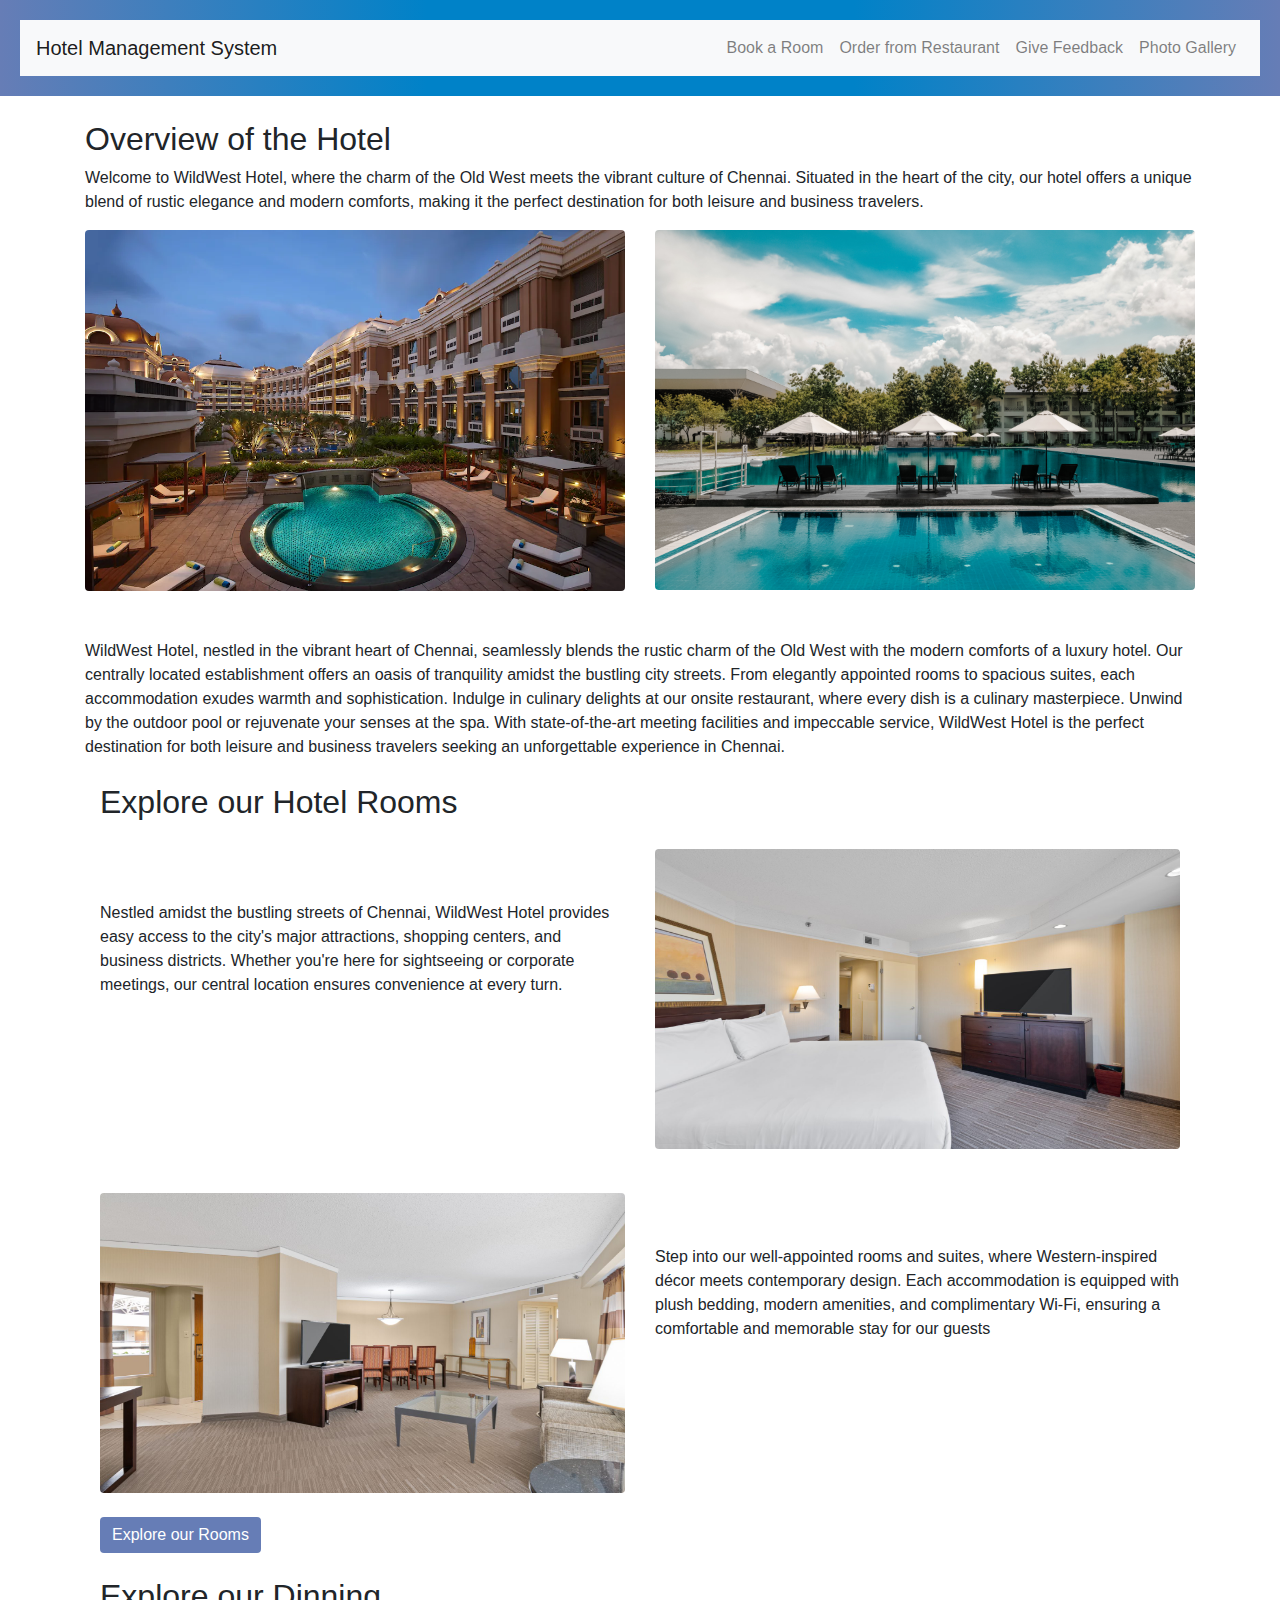
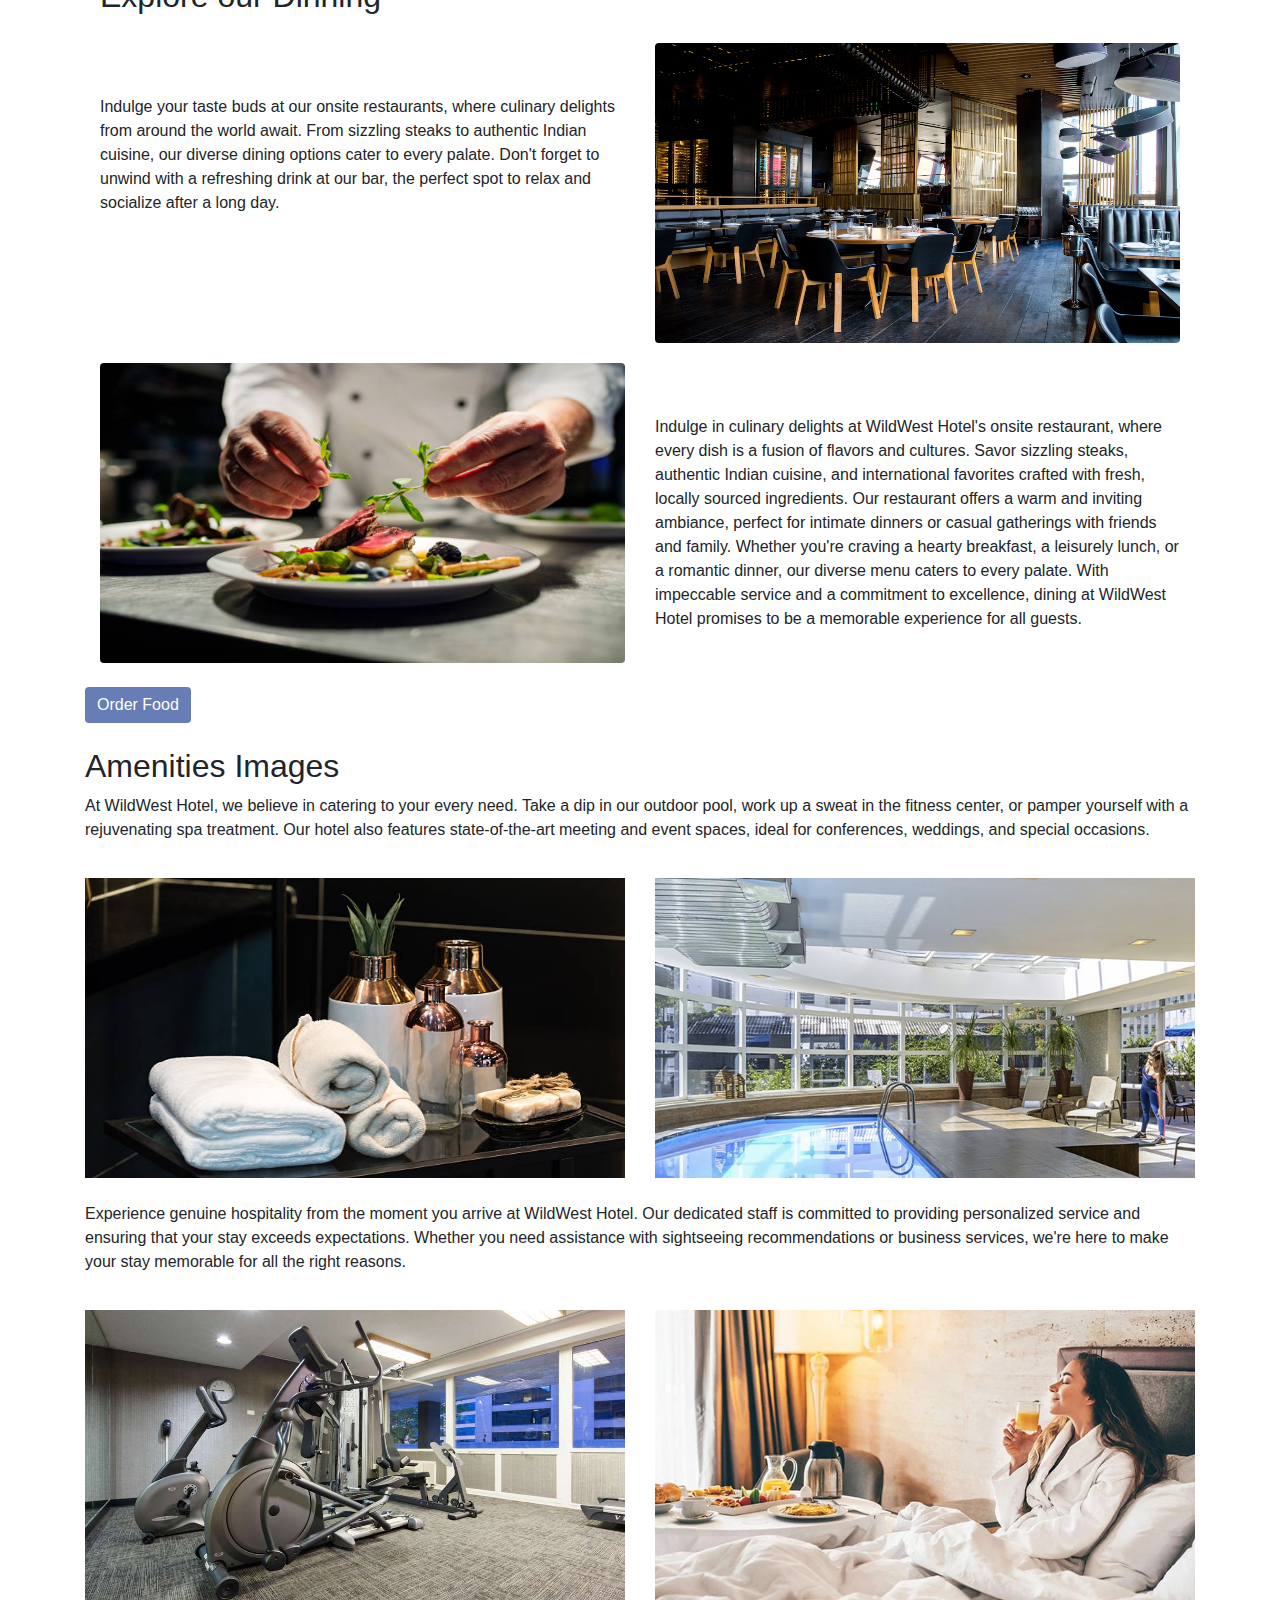
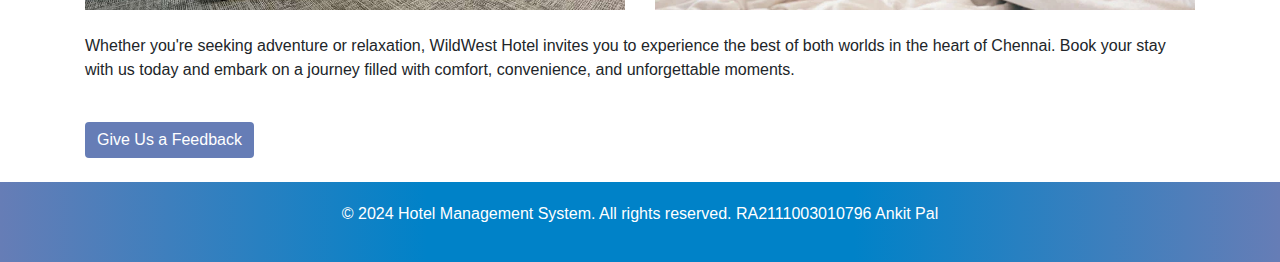
<file: index.html>
<!DOCTYPE html>
<html lang="en">
<head>
    <meta charset="UTF-8">
    <meta name="viewport" content="width=device-width, initial-scale=1.0">
    <title>Hotel Management System</title>
    <!-- Bootstrap CSS -->
    <link href="https://stackpath.bootstrapcdn.com/bootstrap/4.5.2/css/bootstrap.min.css" rel="stylesheet">
    <style>
        /* Custom styles can be added here */

        /* Header and footer color gradient */
        header {
            background: linear-gradient(to right, #667db6, #0082c8, #0082c8, #667db6);
            color: white;
            padding: 20px;
        }

        footer {
            background: linear-gradient(to right, #667db6, #0082c8, #0082c8, #667db6);
            color: white;
            padding: 20px;
        }

        .modal-content {
            border-radius: 10px;
        }

        .btn-primary {
            background-color: #667db6;
            border: none;
        }

        .btn-primary:hover {
            background-color: #5a6790;
        }

        
    </style>
</head>
<body>
    <header>
        <nav class="navbar navbar-expand-lg navbar-light bg-light">
            <a class="navbar-brand" href="#">Hotel Management System</a>
            <button class="navbar-toggler" type="button" data-toggle="collapse" data-target="#navbarNav" aria-controls="navbarNav" aria-expanded="false" aria-label="Toggle navigation">
                <span class="navbar-toggler-icon"></span>
            </button>
            <div class="collapse navbar-collapse" id="navbarNav">
                <ul class="navbar-nav ml-auto">
                    <li class="nav-item">
                        <a class="nav-link" href="room_booking.html">Book a Room</a>
                    </li>
                    <li class="nav-item">
                        <a class="nav-link" href="food_order.html">Order from Restaurant</a>
                    </li>
                    <li class="nav-item">
                        <a class="nav-link" href="feedback.html">Give Feedback</a>
                    </li>
                    <li class="nav-item">
                        <a class="nav-link" href="photo.html">Photo Gallery</a>
                    </li>
                </ul>
            </div>
        </nav>
    </header>
    

    <div class="container mt-4">
        <section>
            <h2>Overview of the Hotel</h2>
            <p>Welcome to WildWest Hotel, where the charm of the Old West meets the vibrant culture of Chennai. Situated in the heart of the city, our hotel offers a unique blend of rustic elegance and modern comforts, making it the perfect destination for both leisure and business travelers.</p>
            <div class="row">
                <div class="col-md-6">
                    <img src="image/hotelimg3.jpeg" alt="Hotel Exterior" class="img-fluid rounded">
                </div>
                <div class="col-md-6">
                    <img src="image/index_h1.jpeg" alt="Hotel Exterior" class="img-fluid rounded">
                </div>
            </div>
            <br><br><p>WildWest Hotel, nestled in the vibrant heart of Chennai, seamlessly blends the rustic charm of the Old West with the modern comforts of a luxury hotel. Our centrally located establishment offers an oasis of tranquility amidst the bustling city streets. From elegantly appointed rooms to spacious suites, each accommodation exudes warmth and sophistication. Indulge in culinary delights at our onsite restaurant, where every dish is a culinary masterpiece. Unwind by the outdoor pool or rejuvenate your senses at the spa. With state-of-the-art meeting facilities and impeccable service, WildWest Hotel is the perfect destination for both leisure and business travelers seeking an unforgettable experience in Chennai.</p>
        </section>

        <section class="mt-4">
            <div class="container">
                <h2>Explore our Hotel Rooms</h2>
                
                <div class="row">
                    <div class="col-md-6">
                        <br><br><br><p>Nestled amidst the bustling streets of Chennai, WildWest Hotel provides easy access to the city's major attractions, shopping centers, and business districts. Whether you're here for sightseeing or corporate meetings, our central location ensures convenience at every turn.</p>
                    </div>
                    <div class="col-md-6">
                        <img src="image/room2.jpeg" alt="Hotel amenities" class="img-fluid rounded" style="width: 540px; height: 300px; margin-top: 20px;">
                    </div>
                </div>
                <div class="row mt-4">
                    <div class="col-md-6">
                        <img src="image/room4.jpeg" alt="Hotel amenities" class="img-fluid rounded" style="width: 540px; height: 300px; margin-top: 20px;">
                    </div>
                    <div class="col-md-6">
                        <br><br><br><p>Step into our well-appointed rooms and suites, where Western-inspired décor meets contemporary design. Each accommodation is equipped with plush bedding, modern amenities, and complimentary Wi-Fi, ensuring a comfortable and memorable stay for our guests</p>
                    </div>
                </div>
                <button type="button" class="btn btn-primary mt-4" data-toggle="modal" data-target="#exampleModal1">Explore our Rooms</button>
            </div>
        </section>
        

        <section class="mt-4">
            <div class="container">
                <h2>Explore our Dinning</h2>
                <div class="row">
                    <div class="col-md-6">
                        <br><br><br><p>Indulge your taste buds at our onsite restaurants, where culinary delights from around the world await. From sizzling steaks to authentic Indian cuisine, our diverse dining options cater to every palate. Don't forget to unwind with a refreshing drink at our bar, the perfect spot to relax and socialize after a long day.</p>
                    </div>
                    <div class="col-md-6">
                        <img src="image/restaurant1.jpeg" alt="Hotel amenities" class="img-fluid rounded" style="width: 540px; height: 300px; margin-top: 20px;">
                    </div>
                </div>
                <div class="row">
                    <div class="col-md-6">
                        <img src="image/restaurant3.jpeg" alt="Hotel amenities" class="img-fluid rounded" style="width: 540px; height: 300px; margin-top: 20px;">
                    </div>
                    <div class="col-md-6">
                        <br><br><br><p>Indulge in culinary delights at WildWest Hotel's onsite restaurant, where every dish is a fusion of flavors and cultures. Savor sizzling steaks, authentic Indian cuisine, and international favorites crafted with fresh, locally sourced ingredients. Our restaurant offers a warm and inviting ambiance, perfect for intimate dinners or casual gatherings with friends and family. Whether you're craving a hearty breakfast, a leisurely lunch, or a romantic dinner, our diverse menu caters to every palate. With impeccable service and a commitment to excellence, dining at WildWest Hotel promises to be a memorable experience for all guests.</p>
                    </div>
                    <button type="button" class="btn btn-primary mt-4" data-toggle="modal" data-target="#exampleModal2">Order Food</button>
                </div>
            </div>
        </section>
        

        <section class="mt-4">
            <h2>Amenities Images</h2>
            <p>At WildWest Hotel, we believe in catering to your every need. Take a dip in our outdoor pool, work up a sweat in the fitness center, or pamper yourself with a rejuvenating spa treatment. Our hotel also features state-of-the-art meeting and event spaces, ideal for conferences, weddings, and special occasions.</p>
            <div class="row">
                <div class="col-md-6">
                    <img src="image/hotel_amenities7.jpeg" alt="Hotel amenities" style="width: 540px; height: 300px; margin-top: 20px;">
                </div>
                <div class="col-md-6">
                    <img src="image/hotel_amenities2.jpeg" alt="Hotel amenities" style="width: 540px; height: 300px; margin-top: 20px;">
                </div>
            </div>
            <br>
            <p>Experience genuine hospitality from the moment you arrive at WildWest Hotel. Our dedicated staff is committed to providing personalized service and ensuring that your stay exceeds expectations. Whether you need assistance with sightseeing recommendations or business services, we're here to make your stay memorable for all the right reasons.</p>
            <div class="row">
                <div class="col-md-6">
                    <img src="image/hotel_amenities3.jpeg" alt="Hotel amenities" style="width: 540px; height: 300px; margin-top: 20px;">
                </div>
                <div class="col-md-6">
                    <img src="image/hotel_amenities6.jpeg" alt="Hotel amenities" style="width: 540px; height: 300px; margin-top: 20px;">
                </div>
            </div>
            <br>
            <p>Whether you're seeking adventure or relaxation, WildWest Hotel invites you to experience the best of both worlds in the heart of Chennai. Book your stay with us today and embark on a journey filled with comfort, convenience, and unforgettable moments.</p>
            <button type="button" class="btn btn-primary mt-4" data-toggle="modal" data-target="#exampleModal3">
                Give Us a Feedback
            </button>
        </section>

        <!-- Buttons to trigger each modal -->
        <div class="modal fade" id="exampleModal1" tabindex="-1" role="dialog" aria-labelledby="exampleModalLabel1" aria-hidden="true">
            <div class="modal-dialog" role="document">
                <div class="modal-content">
                    <div class="modal-header">
                        <h5 class="modal-title" id="exampleModalLabel1">Room Booking</h5>
                        <button type="button" class="close" data-dismiss="modal" aria-label="Close">
                            <span aria-hidden="true">&times;</span>
                        </button>
                    </div>
                    <div class="modal-body">
                        Click 'Confirm' to proceed to Room Booking page.
                    </div>
                    <div class="modal-footer">
                        <button type="button" class="btn btn-secondary" data-dismiss="modal">Close</button>
                        <button type="button" class="btn btn-primary" onclick="window.location.href='room_booking.html'">Confirm</button>
                    </div>
                </div>
            </div>
        </div>
            <!-- Modal 2 -->
        <div class="modal fade" id="exampleModal2" tabindex="-1" role="dialog" aria-labelledby="exampleModalLabel2" aria-hidden="true">
            <div class="modal-dialog" role="document">
                <div class="modal-content">
                    <div class="modal-header">
                        <h5 class="modal-title" id="exampleModalLabel2">Food Order</h5>
                        <button type="button" class="close" data-dismiss="modal" aria-label="Close">
                            <span aria-hidden="true">&times;</span>
                        </button>
                    </div>
                    <div class="modal-body">
                        Click 'Confirm' to proceed to Food Order page.
                    </div>
                    <div class="modal-footer">
                        <button type="button" class="btn btn-secondary" data-dismiss="modal">Close</button>
                        <button type="button" class="btn btn-primary" onclick="window.location.href='food_order.html'">Confirm</button>
                    </div>
                </div>
            </div>
        </div>
            <!-- Modal 3 -->
        <div class="modal fade" id="exampleModal3" tabindex="-1" role="dialog" aria-labelledby="exampleModalLabel3" aria-hidden="true">
            <div class="modal-dialog" role="document">
                <div class="modal-content">
                    <div class="modal-header">
                        <h5 class="modal-title" id="exampleModalLabel3">Feedback</h5>
                        <button type="button" class="close" data-dismiss="modal" aria-label="Close">
                            <span aria-hidden="true">&times;</span>
                        </button>
                    </div>
                    <div class="modal-body">
                        Click 'Confirm' to proceed to Feedback page.
                    </div>
                    <div class="modal-footer">
                        <button type="button" class="btn btn-secondary" data-dismiss="modal">Close</button>
                        <button type="button" class="btn btn-primary" onclick="window.location.href='feedback.html'">Confirm</button>
                    </div>
                </div>
            </div>
        </div>
    </div>

    <footer class="mt-4 text-center">
    <div class="container">
        <p>&copy; 2024 Hotel Management System. All rights reserved. RA2111003010796 Ankit Pal</p>
    </div>
</footer>

    
    

    <!-- Bootstrap JS -->
    <script src="https://code.jquery.com/jquery-3.5.1.slim.min.js"></script>
    <script src="https://cdn.jsdelivr.net/npm/popper.js@1.16.1/dist/umd/popper.min.js"></script>
    <script src="https://stackpath.bootstrapcdn.com/bootstrap/4.5.2/js/bootstrap.min.js"></script>

    
    
</body>
</html>
</file>
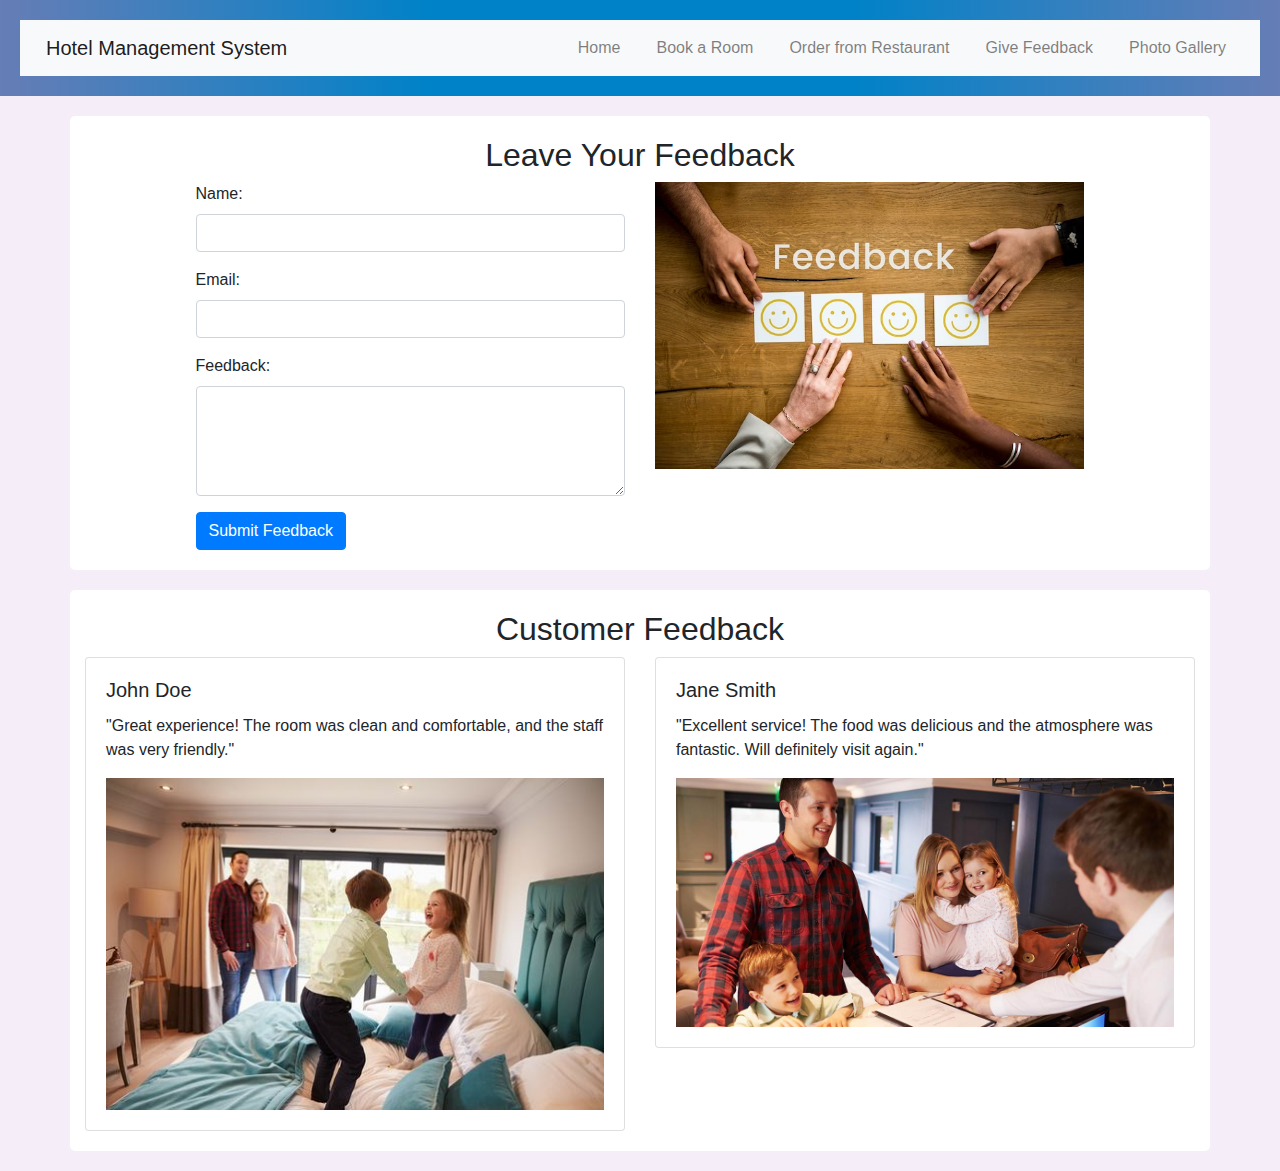
<file: feedback.html>
<!DOCTYPE html>
<html lang="en">
<head>
    <meta charset="UTF-8">
    <meta name="viewport" content="width=device-width, initial-scale=1.0">
    <title>Hotel Management System - Feedback</title>
    <!-- Bootstrap CSS -->
    <link href="https://stackpath.bootstrapcdn.com/bootstrap/4.5.2/css/bootstrap.min.css" rel="stylesheet">
    <link rel="stylesheet" href="styles.css">
    <style>
        

        /* Header and footer color gradient */
        header {
            background: linear-gradient(to right, #667db6, #0082c8, #0082c8, #667db6);
            color: white;
            padding: 20px;
        }

        footer {
            background: linear-gradient(to right, #667db6, #0082c8, #0082c8, #667db6);
            color: white;
            padding: 20px;
        }
    </style>
</head>
<body>
    <header>
        <nav class="navbar navbar-expand-lg navbar-light bg-light">
            <a class="navbar-brand" href="#">Hotel Management System</a>
            <button class="navbar-toggler" type="button" data-toggle="collapse" data-target="#navbarNav" aria-controls="navbarNav" aria-expanded="false" aria-label="Toggle navigation">
                <span class="navbar-toggler-icon"></span>
            </button>
            <div class="collapse navbar-collapse" id="navbarNav">
                <ul class="navbar-nav ml-auto">
                    <li class="nav-item">
                        <a class="nav-link" href="index.html">Home</a>
                    </li>
                    <li class="nav-item">
                        <a class="nav-link" href="room_booking.html">Book a Room</a>
                    </li>
                    <li class="nav-item">
                        <a class="nav-link" href="food_order.html">Order from Restaurant</a>
                    </li>
                    <li class="nav-item">
                        <a class="nav-link" href="feedback.html">Give Feedback</a>
                    </li>
                    <li class="nav-item">
                        <a class="nav-link" href="photo.html">Photo Gallery</a>
                    </li>
                </ul>
            </div>
        </nav>
    </header>

    <section class="container">
        <h2>Leave Your Feedback</h2>
        <div class="row">
            <div class="col-md-6">
                <!-- Feedback Form -->
                <form action="submit_feedback.php" method="post"> <!-- Assuming you have a PHP script to handle form submission -->
                    <div class="form-group">
                        <label for="name">Name:</label>
                        <input type="text" id="name" name="name" class="form-control" required>
                    </div>
                    <div class="form-group">
                        <label for="email">Email:</label>
                        <input type="email" id="email" name="email" class="form-control" required>
                    </div>
                    <div class="form-group">
                        <label for="feedback">Feedback:</label>
                        <textarea id="feedback" name="feedback" rows="4" class="form-control" required></textarea>
                    </div>
                    <button type="submit" class="btn btn-primary">Submit Feedback</button>
                </form>
            </div>
            <div class="col-md-6">
                <!-- Image -->
                <img src="image/feedback.jpeg" alt="Feedback Image" class="img-fluid">
            </div>
        </div>
    </section>
    <section class="container">
        <h2>Customer Feedback</h2>
        <div class="row">
            <div class="col-md-6">
                <div class="card">
                    <div class="card-body">
                        <h5 class="card-title">John Doe</h5>
                        <p class="card-text">"Great experience! The room was clean and comfortable, and the staff was very friendly."</p>
                        <img src="image/feedback2.jpeg" alt="Feedback Image" class="img-fluid">
                    </div>
                </div>
            </div>
            <div class="col-md-6">
                <div class="card">
                    <div class="card-body">
                        <h5 class="card-title">Jane Smith</h5>
                        <p class="card-text">"Excellent service! The food was delicious and the atmosphere was fantastic. Will definitely visit again."</p>
                        <img src="image/feedback3.jpeg" alt="Feedback Image" class="img-fluid">
                    </div>
                </div>
            </div>
        </div>
    </section>

    <!-- Bootstrap JS -->
    <script src="https://code.jquery.com/jquery-3.5.1.slim.min.js"></script>
    <script src="https://cdn.jsdelivr.net/npm/popper.js@1.16.1/dist/umd/popper.min.js"></script>
    <script src="https://stackpath.bootstrapcdn.com/bootstrap/4.5.2/js/bootstrap.min.js"></script>

    <script>


        // Go back to previous page
        function goBack() {
            window.history.back();
        }
    </script>
</body>
</html>
</file>
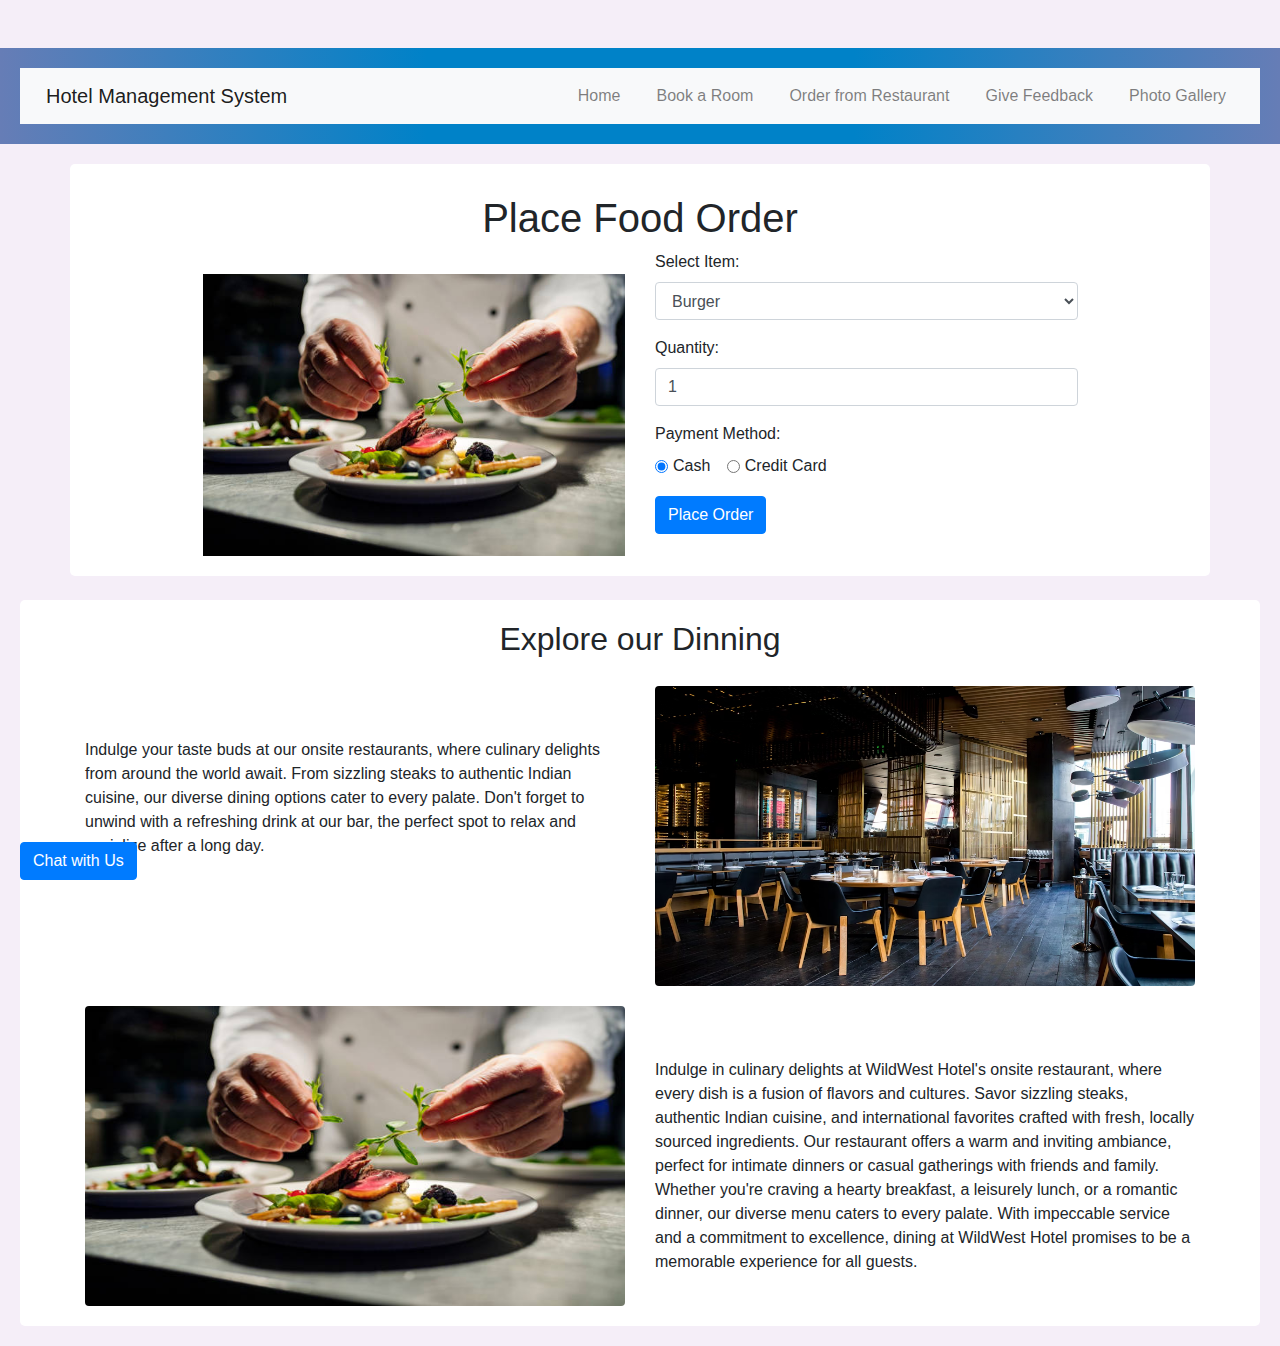
<file: food_order.html>
<!DOCTYPE html>
<html lang="en">
<head>
    <meta charset="UTF-8">
    <meta name="viewport" content="width=device-width, initial-scale=1.0">
    <title>Food Order</title>
    <br></br>
    <!-- Bootstrap CSS -->
    <link href="https://stackpath.bootstrapcdn.com/bootstrap/4.5.2/css/bootstrap.min.css" rel="stylesheet">
    <link rel="stylesheet" href="styles.css">
    <style>
        /* Chatbot popup styles */
        .chat-popup {
            display: none;
            position: fixed;
            bottom: 20px;
            right: 20px;
            border: 1px solid #ccc;
            z-index: 9;
            max-width: 300px;
            border-radius: 5px;
            background-color: #fff;
        }
        .chat-popup iframe {
            width: 100%;
            height: 300px;
            border: none;
        }
        .chat-popup .close-button {
            position: absolute;
            top: 5px;
            right: 10px;
            cursor: pointer;
        }
        .chat-button {
            position: fixed;
            bottom: 20px;
            left: 20px;
            z-index: 1000; /* Ensure it's above other elements */
        }

        /* Header and footer color gradient */
        header {
            background: linear-gradient(to right, #667db6, #0082c8, #0082c8, #667db6);
            color: white;
            padding: 20px;
        }

        footer {
            background: linear-gradient(to right, #667db6, #0082c8, #0082c8, #667db6);
            color: white;
            padding: 20px;
        }
    </style>
</head>
<body>
    <header>
        <nav class="navbar navbar-expand-lg navbar-light bg-light">
            <a class="navbar-brand" href="#">Hotel Management System</a>
            <button class="navbar-toggler" type="button" data-toggle="collapse" data-target="#navbarNav" aria-controls="navbarNav" aria-expanded="false" aria-label="Toggle navigation">
                <span class="navbar-toggler-icon"></span>
            </button>
            <div class="collapse navbar-collapse" id="navbarNav">
                <ul class="navbar-nav ml-auto">
                    <li class="nav-item">
                        <a class="nav-link" href="index.html">Home</a>
                    </li>
                    <li class="nav-item">
                        <a class="nav-link" href="room_booking.html">Book a Room</a>
                    </li>
                    <li class="nav-item">
                        <a class="nav-link" href="food_order.html">Order from Restaurant</a>
                    </li>
                    <li class="nav-item">
                        <a class="nav-link" href="feedback.html">Give Feedback</a>
                    </li>
                    <li class="nav-item">
                        <a class="nav-link" href="photo.html">Photo Gallery</a>
                    </li>
                </ul>
            </div>
        </nav>
    </header>
    <section class="container">
        <h1>Place Food Order</h1>
        <div class="row">
            <div class="col-md-6">
                <!-- Image -->
                <br>
                <img src="image/restaurant3.jpeg" alt="Food Order Image" class="img-fluid">
            </div>
            <div class="col-md-6">
                <!-- Food Order Form -->
                <form action="place_order.php" method="post"> <!-- Assuming you have a PHP script to handle food orders -->
                    <div class="form-group">
                        <label for="item">Select Item:</label>
                        <select id="item" name="item" class="form-control">
                            <option value="burger">Burger</option>
                            <option value="pizza">Pizza</option>
                            <option value="pasta">Pasta</option>
                        </select>
                    </div>
                    <div class="form-group">
                        <label for="quantity">Quantity:</label>
                        <input type="number" id="quantity" name="quantity" min="1" value="1" class="form-control">
                    </div>
                    <div class="form-group">
                        <label for="payment">Payment Method:</label><br>
                        <div class="form-check form-check-inline">
                            <input type="radio" id="cash" name="payment" value="cash" checked class="form-check-input">
                            <label for="cash" class="form-check-label">Cash</label>
                        </div>
                        <div class="form-check form-check-inline">
                            <input type="radio" id="card" name="payment" value="card" class="form-check-input">
                            <label for="card" class="form-check-label">Credit Card</label>
                        </div>
                    </div>
                    <button type="submit" class="btn btn-primary">Place Order</button>
                </form>
            </div>
        </div>
    </section>
    <section class="mt-4">
        <div class="container">
            <h2>Explore our Dinning</h2>
            <div class="row">
                <div class="col-md-6">
                    <br><br><br><p>Indulge your taste buds at our onsite restaurants, where culinary delights from around the world await. From sizzling steaks to authentic Indian cuisine, our diverse dining options cater to every palate. Don't forget to unwind with a refreshing drink at our bar, the perfect spot to relax and socialize after a long day.</p>
                </div>
                <div class="col-md-6">
                    <img src="image/restaurant1.jpeg" alt="Hotel amenities" class="img-fluid rounded" style="width: 540px; height: 300px; margin-top: 20px;">
                </div>
            </div>
            <div class="row">
                <div class="col-md-6">
                    <img src="image/restaurant3.jpeg" alt="Hotel amenities" class="img-fluid rounded" style="width: 540px; height: 300px; margin-top: 20px;">
                </div>
                <div class="col-md-6">
                    <br><br><br><p>Indulge in culinary delights at WildWest Hotel's onsite restaurant, where every dish is a fusion of flavors and cultures. Savor sizzling steaks, authentic Indian cuisine, and international favorites crafted with fresh, locally sourced ingredients. Our restaurant offers a warm and inviting ambiance, perfect for intimate dinners or casual gatherings with friends and family. Whether you're craving a hearty breakfast, a leisurely lunch, or a romantic dinner, our diverse menu caters to every palate. With impeccable service and a commitment to excellence, dining at WildWest Hotel promises to be a memorable experience for all guests.</p>
                </div>
            </div>
        </div>
    </section>
    
    <button onclick="toggleChat()" class="btn btn-primary chat-button">Chat with Us</button>
    <!-- Chatbot Popup -->
    <div id="chat-popup" class="chat-popup">
        <span class="close-button" onclick="toggleChat()">X</span>
        <iframe width="350" height="430" allow="microphone;" src="https://console.dialogflow.com/api-client/demo/embedded/9fb68c97-356b-4028-8464-3cc276032266"></iframe>̀
    </div>


    <!-- Bootstrap JS -->
    <script src="https://code.jquery.com/jquery-3.5.1.slim.min.js"></script>
    <script src="https://cdn.jsdelivr.net/npm/popper.js@1.16.1/dist/umd/popper.min.js"></script>
    <script src="https://stackpath.bootstrapcdn.com/bootstrap/4.5.2/js/bootstrap.min.js"></script>

    <script>
        // Toggle chat popup visibility
        function toggleChat() {
            var chatPopup = document.getElementById("chat-popup");
            chatPopup.style.display = chatPopup.style.display === "block" ? "none" : "block";
        }

        // Go back to previous page
        function goBack() {
            window.history.back();
        }
    </script>
</body>
</html>
</file>
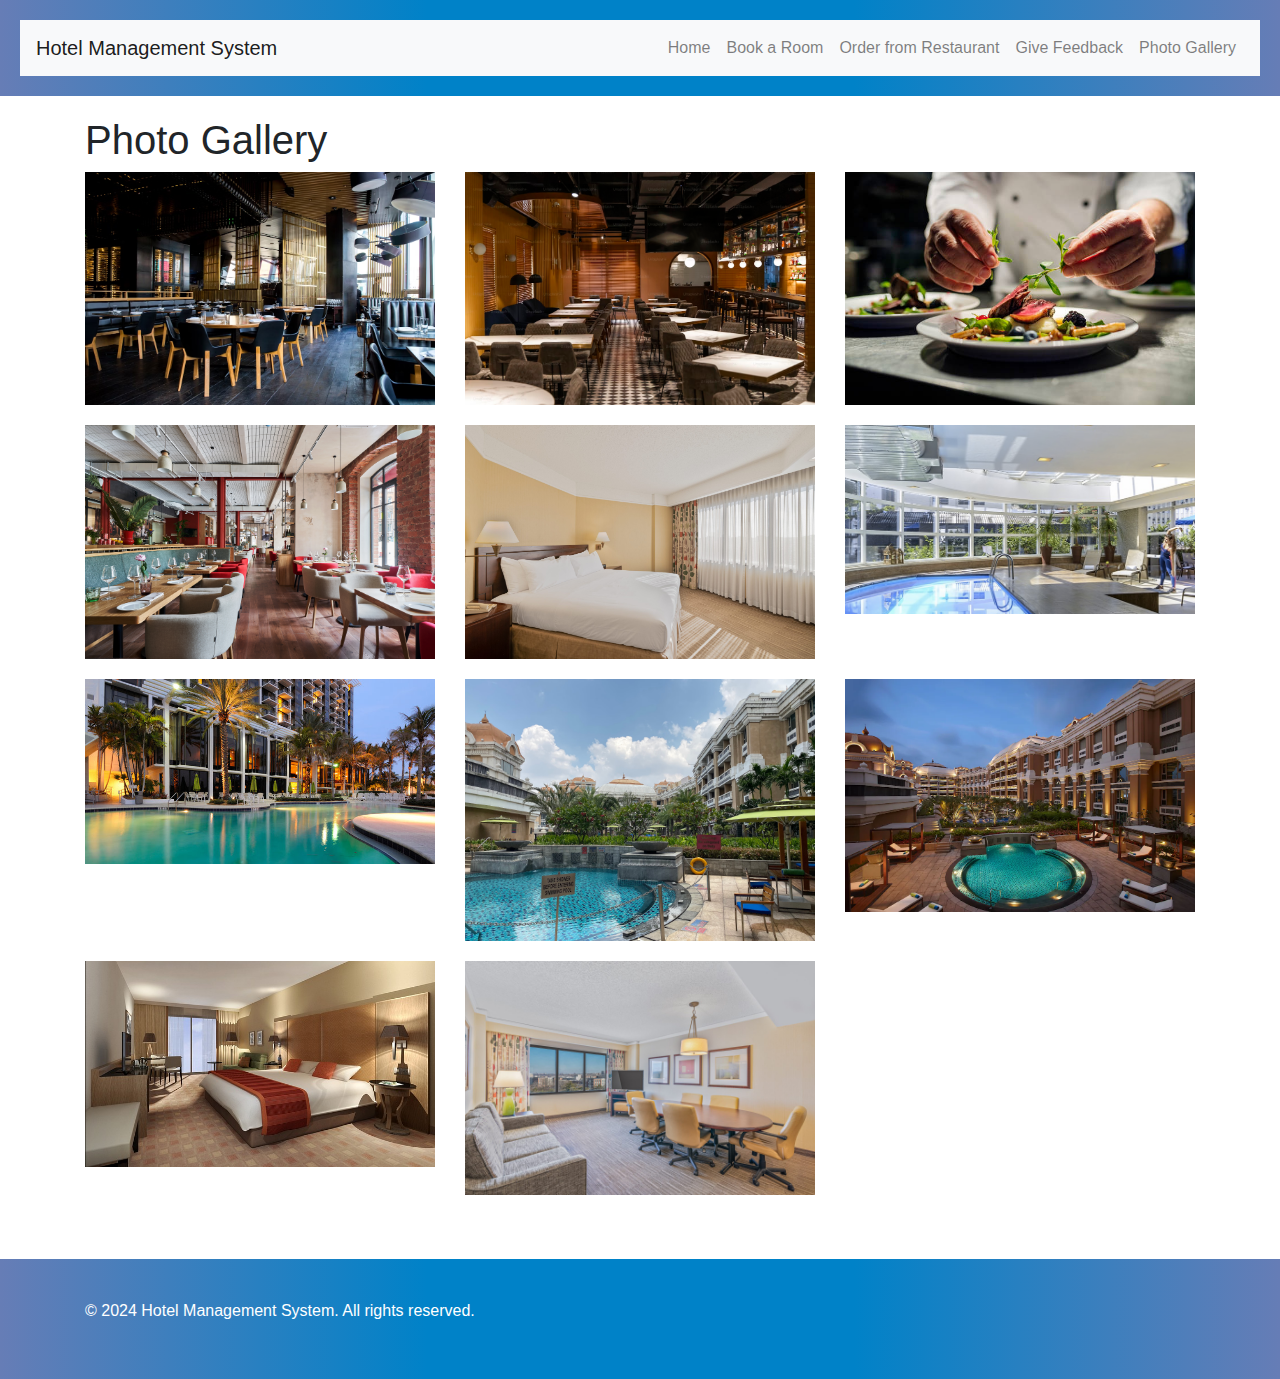
<file: photo.html>
<!DOCTYPE html>
<html lang="en">
<head>
    <meta charset="UTF-8">
    <meta name="viewport" content="width=device-width, initial-scale=1.0">
    <title>Hotel Management System - Photo Gallery</title>
    <!-- Bootstrap CSS -->
    <link href="https://stackpath.bootstrapcdn.com/bootstrap/4.5.2/css/bootstrap.min.css" rel="stylesheet">
    <style>
        /* Custom styles can be added here */

        /* Header and footer color gradient */
        header {
            background: linear-gradient(to right, #667db6, #0082c8, #0082c8, #667db6);
            color: white;
            padding: 20px;
        }

        footer {
            background: linear-gradient(to right, #667db6, #0082c8, #0082c8, #667db6);
            color: white;
            padding: 20px;
        }

        .container {
            padding-top: 20px;
            padding-bottom: 20px;
        }

        .gallery-img {
            margin-bottom: 20px;
        }
    </style>
</head>
<body>
    <header>
        <nav class="navbar navbar-expand-lg navbar-light bg-light">
            <a class="navbar-brand" href="#">Hotel Management System</a>
            <button class="navbar-toggler" type="button" data-toggle="collapse" data-target="#navbarNav" aria-controls="navbarNav" aria-expanded="false" aria-label="Toggle navigation">
                <span class="navbar-toggler-icon"></span>
            </button>
            <div class="collapse navbar-collapse" id="navbarNav">
                <ul class="navbar-nav ml-auto">
                    <li class="nav-item">
                        <a class="nav-link" href="index.html">Home</a>
                    </li>
                    <li class="nav-item">
                        <a class="nav-link" href="room_booking.html">Book a Room</a>
                    </li>
                    <li class="nav-item">
                        <a class="nav-link" href="food_order.html">Order from Restaurant</a>
                    </li>
                    <li class="nav-item">
                        <a class="nav-link" href="feedback.html">Give Feedback</a>
                    </li>
                    <li class="nav-item">
                        <a class="nav-link" href="photo.html">Photo Gallery</a>
                    </li>
                </ul>
            </div>
        </nav>
    </header>

    <div class="container">
        <h1>Photo Gallery</h1>
        <div class="row">
            <div class="col-md-4">
                <img src="image/restaurant1.jpeg" alt="Photo 1" class="img-fluid gallery-img">
            </div>
            <div class="col-md-4">
                <img src="image/restaurant2.jpeg" alt="Photo 2" class="img-fluid gallery-img">
            </div>
            <div class="col-md-4">
                <img src="image/restaurant3.jpeg" alt="Photo 3" class="img-fluid gallery-img">
            </div>
            <div class="col-md-4">
                <img src="image/restaurant4.jpeg" alt="Photo 3" class="img-fluid gallery-img">
            </div>
            <div class="col-md-4">
                <img src="image/room1.jpeg" alt="Photo 3" class="img-fluid gallery-img">
            </div>
            <div class="col-md-4">
                <img src="image/hotel_amenities2.jpeg" alt="Photo 3" class="img-fluid gallery-img">
            </div>
            <div class="col-md-4">
                <img src="image/hotelimg1.jpeg" alt="Photo 3" class="img-fluid gallery-img">
            </div>
            <div class="col-md-4">
                <img src="image/hotelimg2.jpeg" alt="Photo 3" class="img-fluid gallery-img">
            </div>
            <div class="col-md-4">
                <img src="image/hotelimg3.jpeg" alt="Photo 3" class="img-fluid gallery-img">
            </div>
            <div class="col-md-4">
                <img src="image/hotelimg4.jpeg" alt="Photo 3" class="img-fluid gallery-img">
            </div>
            <div class="col-md-4">
                <img src="image/room5.jpeg" alt="Photo 3" class="img-fluid gallery-img">
            </div>

            <!-- Add more images with similar structure -->
        </div>
    </div>

    <footer class="mt-4">
        <div class="container">
            <p>&copy; 2024 Hotel Management System. All rights reserved.</p>
        </div>
    </footer>

    <!-- Bootstrap JS -->
    <script src="https://code.jquery.com/jquery-3.5.1.slim.min.js"></script>
    <script src="https://cdn.jsdelivr.net/npm/popper.js@1.16.1/dist/umd/popper.min.js"></script>
    <script src="https://stackpath.bootstrapcdn.com/bootstrap/4.5.2/js/bootstrap.min.js"></script>
</body>
</html>
</file>
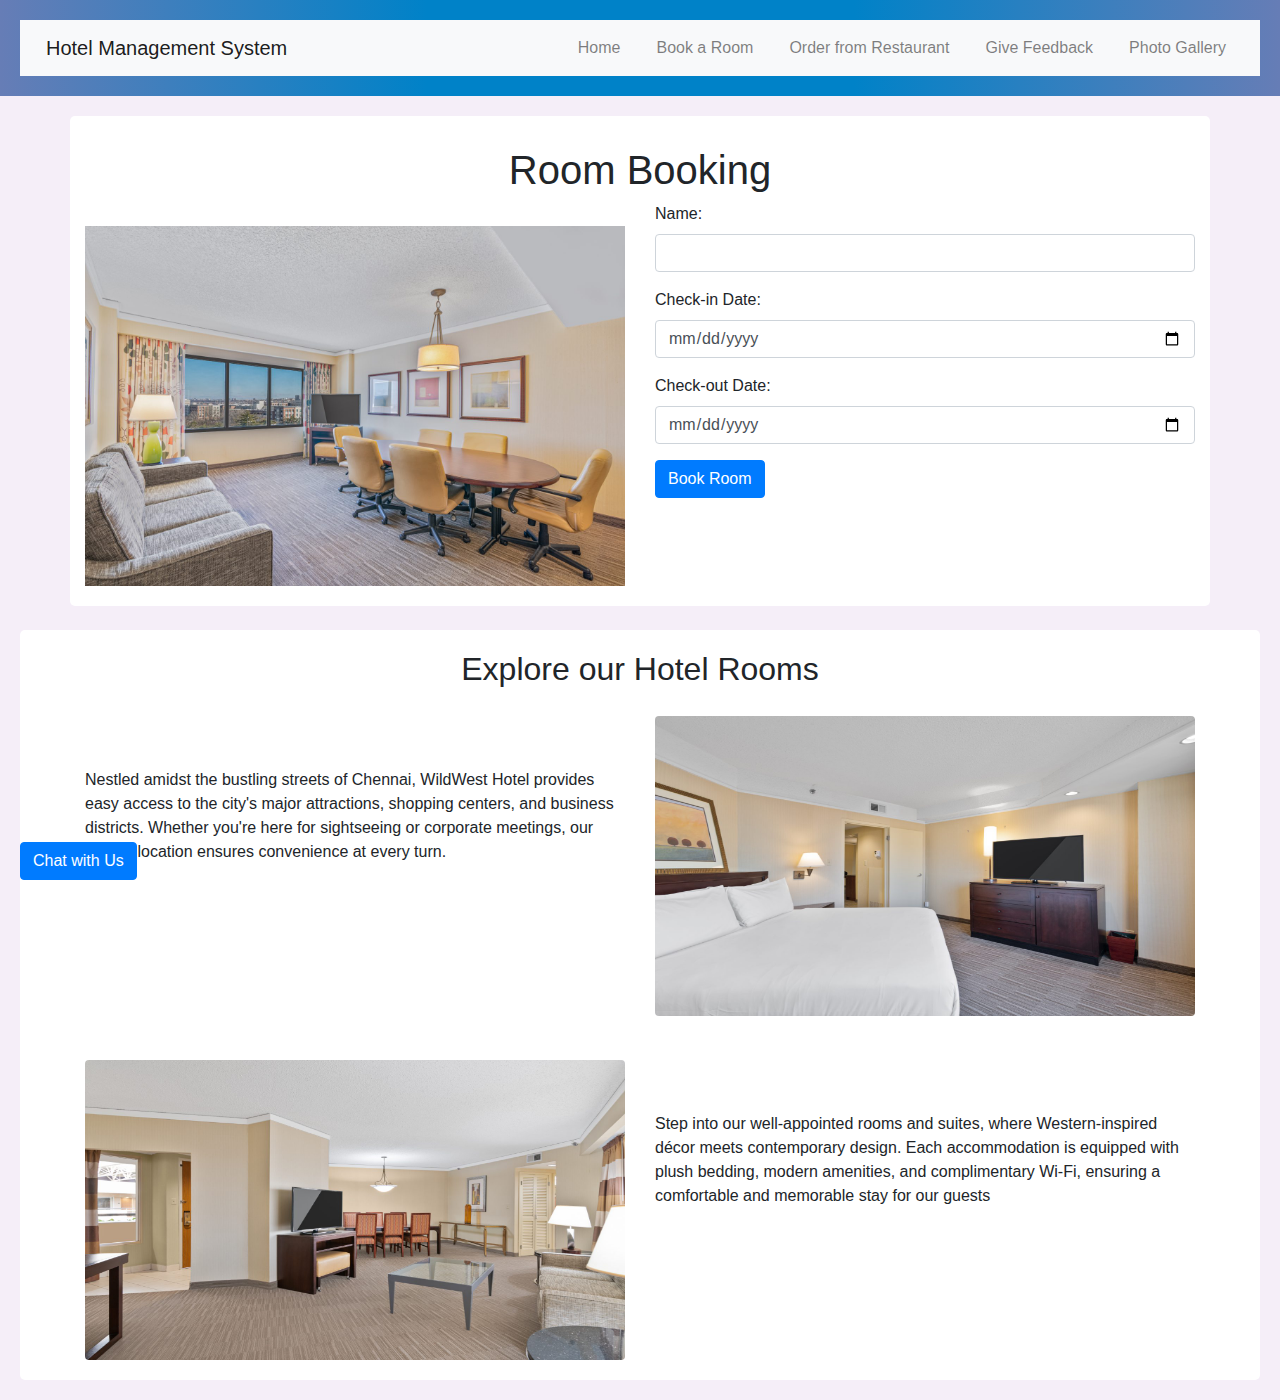
<file: room_booking.html>
<!DOCTYPE html>
<html lang="en">
<head>
    <meta charset="UTF-8">
    <meta name="viewport" content="width=device-width, initial-scale=1.0">
    <title>Room Booking</title>
    <!-- Bootstrap CSS -->
    <link href="https://stackpath.bootstrapcdn.com/bootstrap/4.5.2/css/bootstrap.min.css" rel="stylesheet">
    <link rel="stylesheet" href="styles.css">
    <style>
        /* Chatbot popup styles */
        .chat-popup {
            display: none;
            position: fixed;
            bottom: 20px;
            right: 20px;
            border: 1px solid #ccc;
            z-index: 9;
            max-width: 300px;
            border-radius: 5px;
            background-color: #fff;
        }
        .chat-popup iframe {
            width: 100%;
            height: 300px;
            border: none;
        }
        .chat-popup .close-button {
            position: absolute;
            top: 5px;
            right: 10px;
            cursor: pointer;
        }
        .chat-button {
            position: fixed;
            bottom: 20px;
            left: 20px;
            z-index: 1000; /* Ensure it's above other elements */
        }
        header {
            background: linear-gradient(to right, #667db6, #0082c8, #0082c8, #667db6);
            color: white;
            padding: 20px;
        }

        footer {
            background: linear-gradient(to right, #667db6, #0082c8, #0082c8, #667db6);
            color: white;
            padding: 20px;
        }
    </style>
</head>
<body>
    <header>
        <nav class="navbar navbar-expand-lg navbar-light bg-light">
            <a class="navbar-brand" href="#">Hotel Management System</a>
            <button class="navbar-toggler" type="button" data-toggle="collapse" data-target="#navbarNav" aria-controls="navbarNav" aria-expanded="false" aria-label="Toggle navigation">
                <span class="navbar-toggler-icon"></span>
            </button>
            <div class="collapse navbar-collapse" id="navbarNav">
                <ul class="navbar-nav ml-auto">
                    <li class="nav-item">
                        <a class="nav-link" href="index.html">Home</a>
                    </li>
                    <li class="nav-item">
                        <a class="nav-link" href="room_booking.html">Book a Room</a>
                    </li>
                    <li class="nav-item">
                        <a class="nav-link" href="food_order.html">Order from Restaurant</a>
                    </li>
                    <li class="nav-item">
                        <a class="nav-link" href="feedback.html">Give Feedback</a>
                    </li>
                    <li class="nav-item">
                        <a class="nav-link" href="photo.html">Photo Gallery</a>
                    </li>
                </ul>
            </div>
        </nav>
    </header>

    <section class="container">
        <h1>Room Booking</h1>
        <div class="row">
            <div class="col-md-6">
                <!-- Image --><br>
                <img src="image/room5.jpeg" alt="Booking Image" class="img-fluid">
            </div>
            <div class="col-md-6">
                <!-- Booking Form -->
                <form action="book_room.php" method="post"> <!-- Assuming you have a PHP script to handle room booking -->
                    <div class="form-group">
                        <label for="name">Name:</label>
                        <input type="text" class="form-control" id="name" name="name" required>
                    </div>
                    <div class="form-group">
                        <label for="checkin">Check-in Date:</label>
                        <input type="date" class="form-control" id="checkin" name="checkin" required>
                    </div>
                    <div class="form-group">
                        <label for="checkout">Check-out Date:</label>
                        <input type="date" class="form-control" id="checkout" name="checkout" required>
                    </div>
                    <button type="submit" class="btn btn-primary">Book Room</button>
                </form>
            </div>
        </div>
    </section>
    
    <section class="mt-4">
        <div class="container">
            <h2>Explore our Hotel Rooms</h2>
            
            <div class="row">
                <div class="col-md-6">
                    <br><br><br><p>Nestled amidst the bustling streets of Chennai, WildWest Hotel provides easy access to the city's major attractions, shopping centers, and business districts. Whether you're here for sightseeing or corporate meetings, our central location ensures convenience at every turn.</p>
                </div>
                <div class="col-md-6">
                    <img src="image/room2.jpeg" alt="Hotel amenities" class="img-fluid rounded" style="width: 540px; height: 300px; margin-top: 20px;">
                </div>
            </div>
            <div class="row mt-4">
                <div class="col-md-6">
                    <img src="image/room4.jpeg" alt="Hotel amenities" class="img-fluid rounded" style="width: 540px; height: 300px; margin-top: 20px;">
                </div>
                <div class="col-md-6">
                    <br><br><br><p>Step into our well-appointed rooms and suites, where Western-inspired décor meets contemporary design. Each accommodation is equipped with plush bedding, modern amenities, and complimentary Wi-Fi, ensuring a comfortable and memorable stay for our guests</p>
                </div>
            </div>
        </div>
    </section>


    
    <button onclick="toggleChat()" class="btn btn-primary chat-button">Chat with Us</button>
    <!-- Chatbot Popup -->
    <div id="chat-popup" class="chat-popup">
        <span class="close-button" onclick="toggleChat()">X</span>
        <iframe width="350" height="430" allow="microphone;" src="https://console.dialogflow.com/api-client/demo/embedded/84ccf4c2-3b1f-4d3f-b5b8-5e157d080dcb"></iframe>
    </div>

    <!-- Bootstrap JS -->
    <script src="https://code.jquery.com/jquery-3.5.1.slim.min.js"></script>
    <script src="https://cdn.jsdelivr.net/npm/popper.js@1.16.1/dist/umd/popper.min.js"></script>
    <script src="https://stackpath.bootstrapcdn.com/bootstrap/4.5.2/js/bootstrap.min.js"></script>

    <script>
        // Toggle chat popup visibility
        function toggleChat() {
            var chatPopup = document.getElementById("chat-popup");
            chatPopup.style.display = chatPopup.style.display === "block" ? "none" : "block";
        }

        // Go back to previous page
        function goBack() {
            window.history.back();
        }
    </script>
</body>
</html>
</file>
<file: styles.css>
body {
    font-family: Arial, sans-serif;
    margin: 0;
    padding: 0;
    background-color: #f5eef8; /* Light purple */
}

header {
    text-align: center;
    background-color: #7a5aa9; /* Darker purple */
    color: white;
    padding: 20px 0;
}

header img {
    width: 200px; /* Adjust size as needed */
    height: auto;
}

h1 {
    margin-top: 10px;
}

nav {
    background-color: #a687bd; /* Lighter purple */
    color: white;
    padding: 10px;
    text-align: center;
}

nav a {
    color: white;
    text-decoration: none;
    margin: 0 10px;
}

section {
    padding: 20px;
    margin: 20px;
    background-color: #fff; /* White */
    border-radius: 5px;
}

h2 {
    margin-top: 0;
}

.container {
    display: flex;
    flex-wrap: wrap;
    justify-content: space-around;
}

.item {
    width: 45%;
    padding: 10px;
    margin: 10px;
    background-color: #ddd; /* Light gray */
    border-radius: 5px;
}

footer {
    background-color: #7a5aa9; /* Darker purple */
    color: white;
    padding: 10px 0;
    text-align: center;
    position: fixed;
    bottom: 0;
    width: 100%;
}
/* Chatbot Widget Styles */
.chat-widget {
    position: fixed;
    bottom: 20px;
    right: 20px;
    width: 350px;
    height: 500px;
    border-radius: 10px;
    overflow: hidden;
    z-index: 1000;
}

.chat-widget iframe {
    width: 100%;
    height: 100%;
    border: none;
}
</file>
